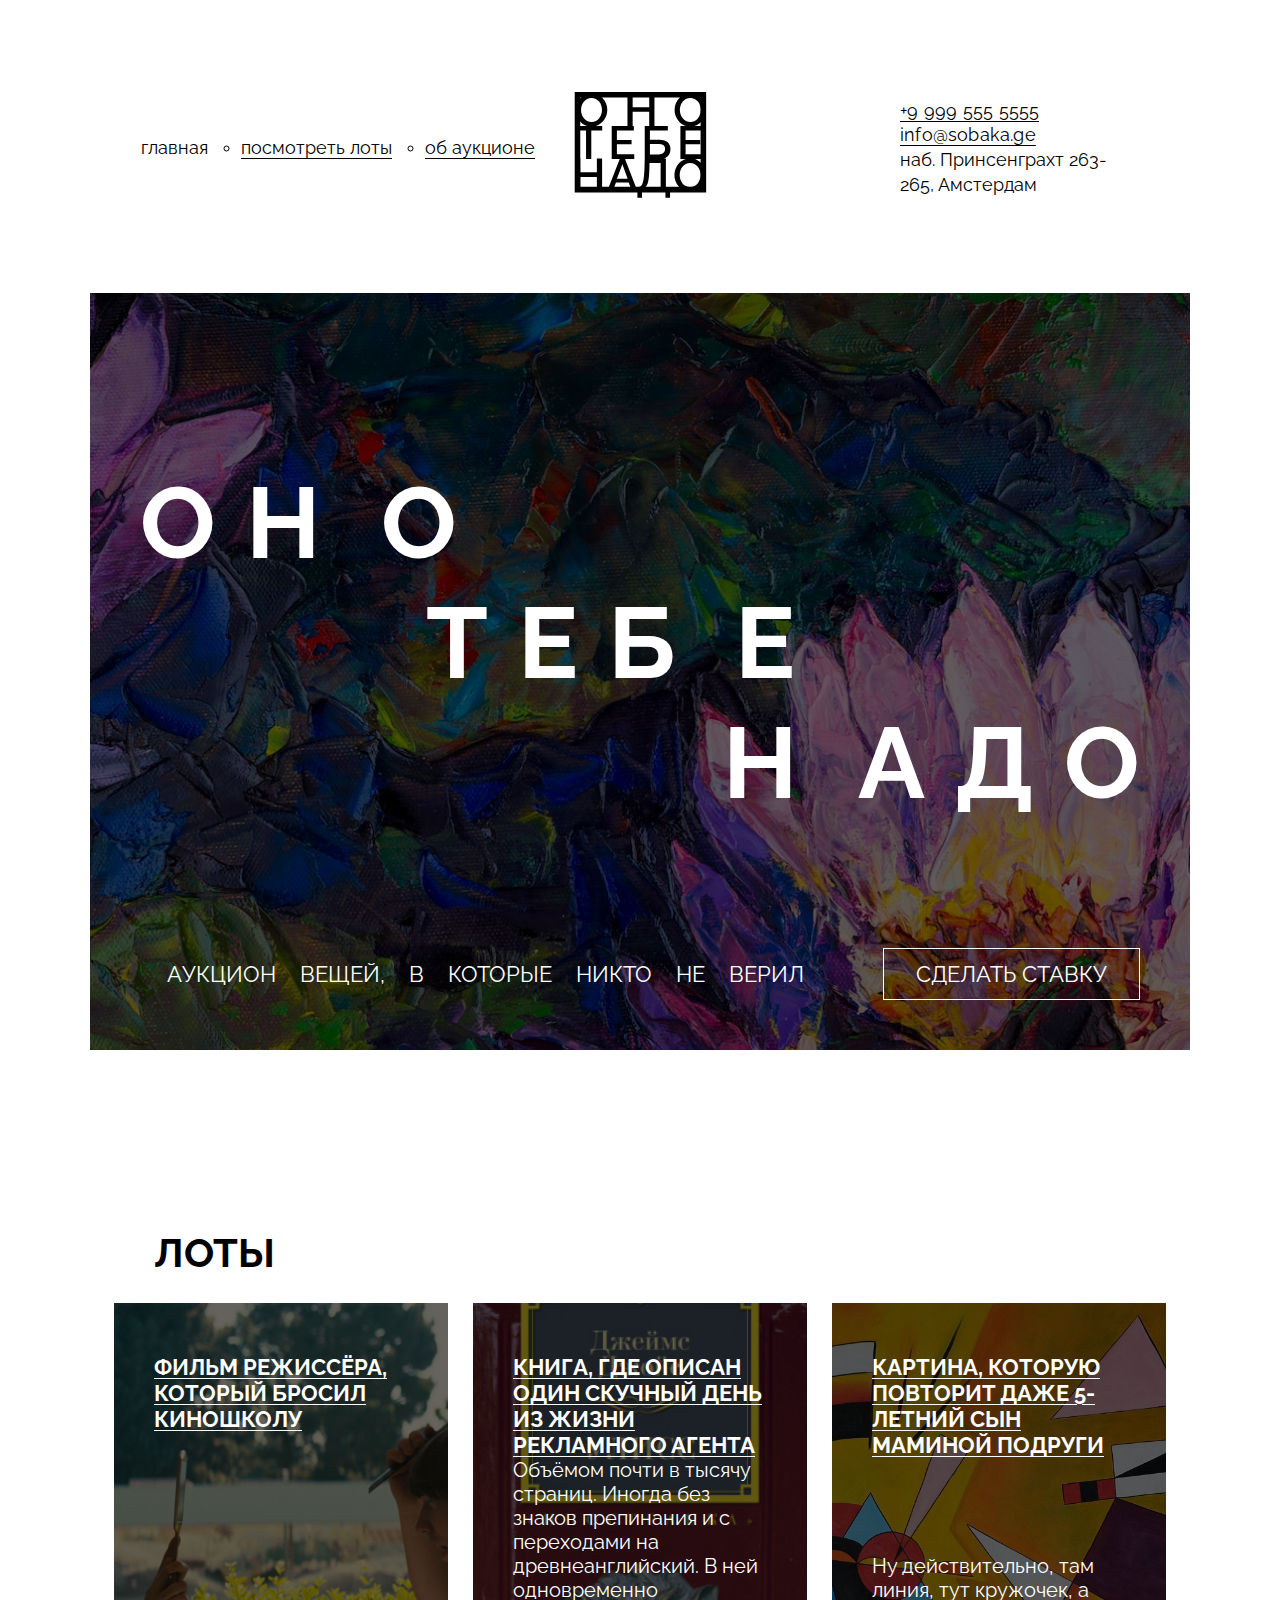
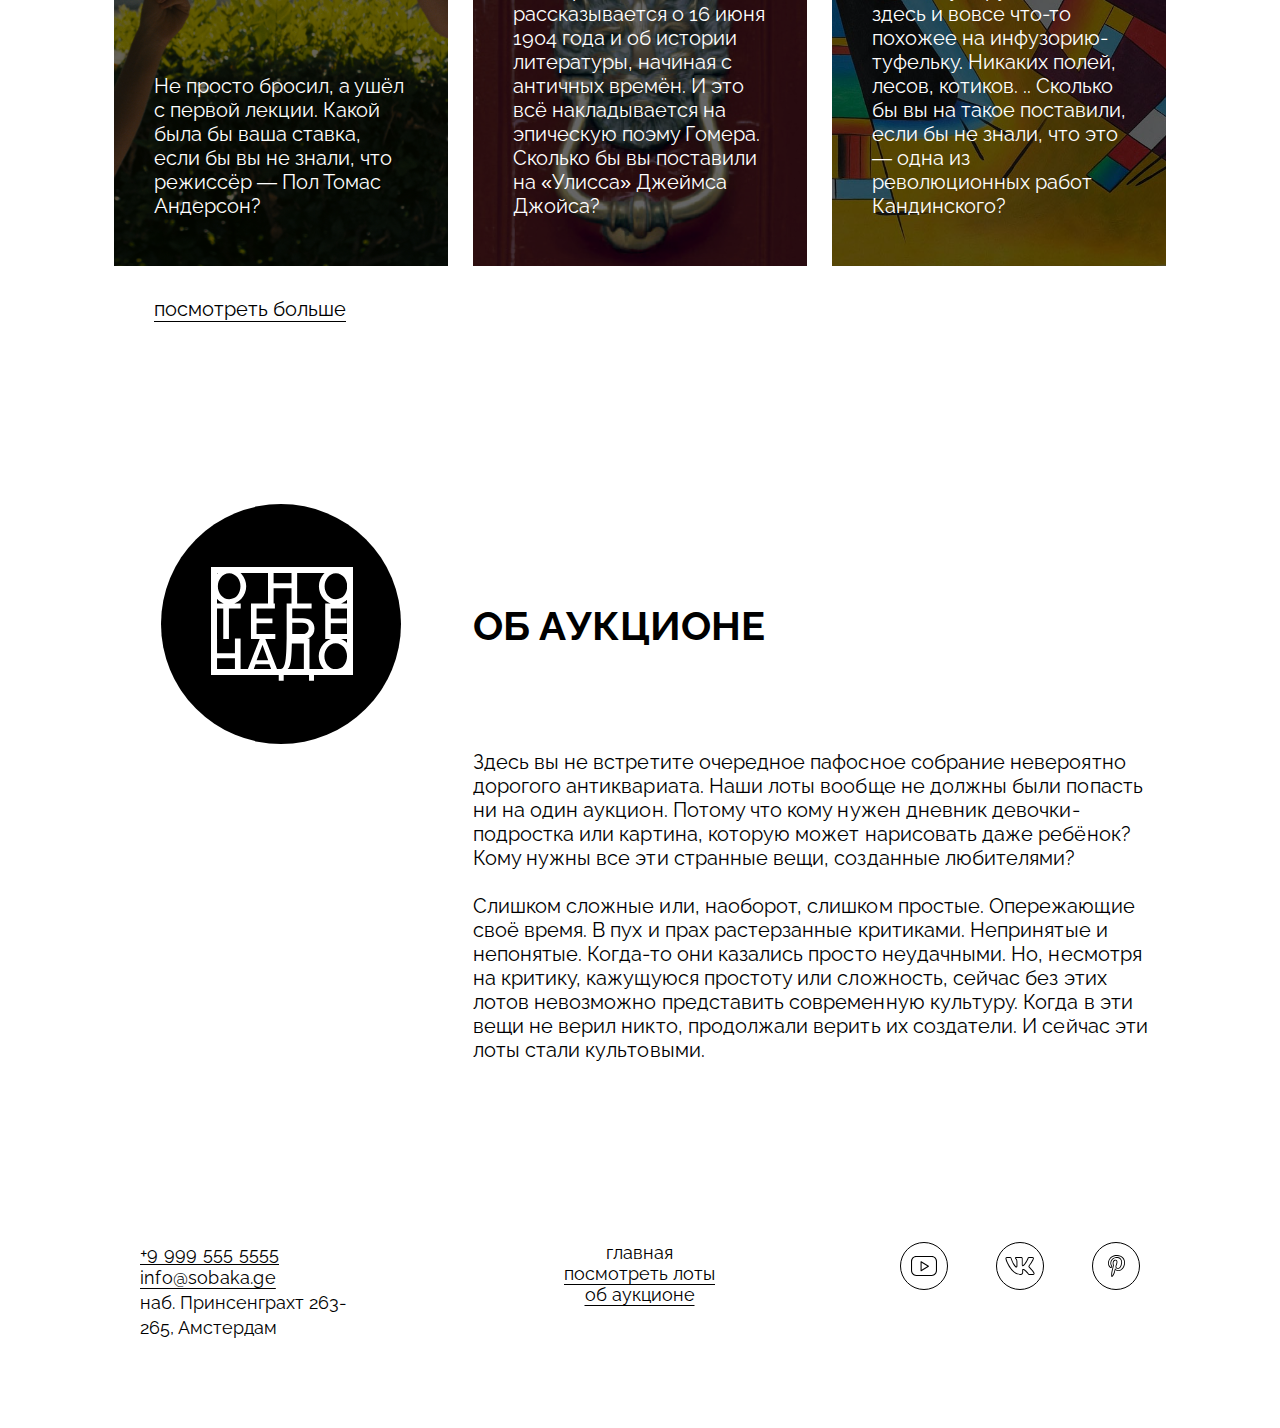
<file: index.html>
<!DOCTYPE html>
<html lang="ru">
  <head>
    <meta charset="UTF-8" />
    <meta http-equiv="X-UA-Compatible" content="IE=edge" />
    <meta name="viewport" content="width=device-width, initial-scale=1.0" />
    <title>Оно тебе надо — аукцион вещей, в которые никто не верил</title>
    <link rel="stylesheet" href="./fonts/fonts.css" />
    <link rel="stylesheet" href="./styles/global.css" />
    <link rel="stylesheet" href="./styles/style.css" />
  </head>
  <body>
    <header class="header">
      <nav class="menu">
        <ul class="header__links-list">
          <li class="header__links-list header__links-list-item_no-bullit">
            <a class="header__link header__link_active">главная</a>
          </li>
          <li class="header__links-list-item">
            <a href="#" class="header__link">посмотреть лоты</a>
          </li>
          <li class="header__links-list-item">
            <a href="#" class="header__link">об аукционе</a>
          </li>
        </ul>
      </nav>
      <a class="header__logo">
        <img
          src="./images/logo-black.svg"
          class="header__logo-image"
          alt="Логотип проекта чёрный"
        />
      </a>
      <address class="address">
        <a href="tel:+99995555555" class="address__number">+9 999 555 5555</a>
        <br /><a href="mailto:info@sobaka.ge" class="address__email"
          >info@sobaka.ge</a
        >
        <p class="address__text">наб. Принсенграхт 263-<br />265, Амстердам</p>
      </address>
    </header>
    <main>
      <section class="cover">
        <div class="overlay"></div>
        <h1 class="cover__title">
          <span class="aligned-text"
            >о<span class="letter-spacing-extended">но</span></span
          >
          <span class="aligned-text aligned-text_center"
            >те<span class="letter-spacing-extended">бе</span></span
          >
          <span class="aligned-text aligned-text_right">
            <span class="letter-spacing-extended">н</span>ад<span
              class="no-letter-spacing"
              >о</span
            ></span
          >
        </h1>
        <div class="cover__description">
          <p class="cover__description-text">
            Аукцион вещей, в которые никто не верил
          </p>
          <button class="bet-button">Сделать ставку</button>
        </div>
      </section>
      <section class="lots">
        <h2 class="lots__heading">лоты</h2>
        <ul class="lots__card-list">
          <li class="lots__card-list-item">
            <a href="#" class="card-link">
              <article class="card card_type_film">
                <div class="overlay"></div>
                <h3 class="card__title">
                  Фильм режиссёра, который бросил киношколу
                </h3>
                <p class="card__text">
                  Не просто бросил, а ушёл с первой лекции. Какой была бы ваша
                  ставка, если бы вы не знали, что режиссёр — Пол Томас
                  Андерсон?
                </p>
              </article>
            </a>
          </li>
          <li class="lots__card-list-item">
            <a href="#" class="card-link">
              <article class="card card_type_book">
                <div class="overlay"></div>
                <h3 class="card__title">
                  Книга, где описан один скучный день из жизни рекламного агента
                </h3>
                <p class="card__text">
                  Объёмом почти в тысячу страниц. Иногда без знаков препинания и
                  с переходами на древнеанглийский. В ней одновременно
                  рассказывается о 16 июня 1904 года и об истории литературы,
                  начиная с античных времён. И это всё накладывается на
                  эпическую поэму Гомера. Сколько бы вы поставили на «Улисса»
                  Джеймса Джойса?
                </p>
              </article>
            </a>
          </li>
          <li class="lots__card-list-item">
            <a href="#" class="card-link">
              <article class="card card_type_picture">
                <div class="overlay"></div>
                <h3 class="card__title">
                  Картина, которую повторит даже 5-летний сын маминой подруги
                </h3>
                <p class="card__text">
                  Ну действительно, там линия, тут кружочек, а здесь и вовсе
                  что-то похожее на инфузорию-туфельку. Никаких полей, лесов,
                  котиков. .. Сколько бы вы на такое поставили, если бы не
                  знали, что это — одна из<br />революционных работ Кандинского?
                </p>
              </article>
            </a>
          </li>
        </ul>
        <a href="#" class="lots__look-more-link">посмотреть больше</a>
      </section>
      <section class="about">
        <div class="about__column">
          <div class="about__logo">
            <img
              class="about__logo-image"
              src="./images/logo-white.svg"
              alt="Логотип проекта белый"
            />
          </div>
        </div>
        <div class="about__column about__text-indentation">
          <h2 class="about__title">Об аукционе</h2>
          <div class="about__text">
            <p>
              Здесь вы не встретите очередное пафосное собрание невероятно
              дорогого антиквариата. Наши лоты вообще не должны были попасть ни
              на один аукцион. Потому что кому нужен дневник девочки-подростка
              или картина, которую может нарисовать даже ребёнок? Кому нужны все
              эти странные вещи, созданные любителями?
            </p>
            <p>
              Слишком сложные или, наоборот, слишком простые. Опережающие своё
              время. В пух и прах растерзанные критиками. Непринятые и
              непонятые. Когда-то они казались просто неудачными. Но, несмотря
              на критику, кажущуюся простоту или сложность, сейчас без этих
              лотов невозможно представить современную культуру. Когда в эти
              вещи не верил никто, продолжали верить их создатели. И сейчас эти
              лоты стали культовыми.
            </p>
          </div>
        </div>
      </section>
    </main>
    <footer class="footer">
      <address class="address">
        <a href="tel:+99995555555" class="address__number">+9 999 555 5555</a>
        <br /><a href="mailto:info@sobaka.ge" class="address__email"
          >info@sobaka.ge</a
        >
        <p class="address__text">наб. Принсенграхт 263-<br />265, Амстердам</p>
      </address>
      <nav class="footer__menu">
        <ul class="footer__menu-list">
          <li class="footer__menu-list-item">
            <a class="footer__menu-link footer__menu-link_active">главная</a>
          </li>
          <li class="footer__menu-list-item">
            <a href="#" class="footer__menu-link">посмотреть лоты</a>
          </li>
          <li class="footer__menu-list-item">
            <a href="#" class="footer__menu-link">об аукционе</a>
          </li>
        </ul>
      </nav>
      <ul class="footer__social-list">
        <li class="footer__social-list-item">
          <a href="#" class="footer__social-link"></a>
          <img
            src="./images/yt.svg"
            class="footer__social-icon"
            alt="иконка Youtube"
          />
        </li>
        <li class="footer__social-list-item">
          <a href="#" class="footer__social-link"></a>
          <img
            src="./images/vk.svg"
            class="footer__social-icon"
            alt="иконка Вконтакте"
          />
        </li>
        <li class="footer__social-list-item">
          <a href="#" class="footer__social-link"></a>
          <img
            src="./images/pinterest.svg"
            class="footer__social-icon"
            alt="иконка Pinterest"
          />
        </li>
      </ul>
    </footer>
  </body>
</html>
</file>
<file: fonts/fonts.css>
@font-face {
  font-family: Raleway;
  src:
    url(./Raleway-Regular.woff2) format('woff2'),
    url(./Raleway-Regular.woff) format('woff');
  font-weight: normal;
  font-display: swap;
}

@font-face {
  font-family: Raleway;
  src:
    url(./Raleway-Bold.woff2) format('woff2'),
    url(./Raleway-Bold.woff) format('woff');
  font-weight: bold;
  font-display: swap;
}
</file>
<file: styles/global.css>
*,
*::before,
*::after {
  box-sizing: border-box;
}

body {
  width: 1100px;
  margin: 0 auto;
  font-family: Raleway, sans-serif;
}

h1,
h2,
h3,
h4,
h5,
h6,
p,
ul,
ol,
li,
blockquote {
  margin: 0;
  padding: 0;
}

a {
  color: inherit;
}

img {
  width: 100%;
}
</file>
<file: styles/style.css>
.header {
  display: grid;
  grid-template-columns: 2fr 1fr 2fr;
  align-items: center;
  padding: 92px 51px 89px;
}

.header__links-list {
  display: flex;
  gap: 33px;
}

.header__links-list-item {
  list-style: circle;
}

.header__links-list-item_no-bullit {
  list-style: none;
}

.header__link {
  font-size: 18px;
  white-space: nowrap;
  color: #000;
  text-underline-offset: 4px;
}

.header__logo {
  display: block;
  justify-self: center;
  align-self: center;
  width: 137px;
  height: 111.65px;
}

.address {
  display: inline-block;
  font-size: 18px;
  line-height: 1.35;
  font-style: normal;
  width: 239px;
  justify-self: end;
}

.address__number {
  text-decoration: underline;
  text-underline-offset: 4px;
  word-spacing: 1px;
}

.address__email {
  text-decoration: underline;
  text-underline-offset: 4px;
  letter-spacing: 0.2px;
}

.address__text {
  line-height: 1.39;
}

.cover {
  position: relative;
  background-image: url(../images/cover.jpg);
  background-size: cover;
  background-repeat: no-repeat;
  background-position: center;
  padding: 165px 50px 50px 50px;
}

.overlay {
  position: absolute;
  top: 0;
  left: 0;
  z-index: 0;
  width: 100%;
  height: 100%;
  opacity: 0.6;
  background-color: #000000;
}

.cover__title {
  position: relative;
  z-index: 1;
  display: flex;
  flex-direction: column;
  gap: 20px;
  margin-top: 15px;
  color: #fff;
  font-weight: bold;
  font-size: 100px;
  line-height: 1.15;
  letter-spacing: 30px;
  text-transform: uppercase;
}

.aligned-text {
  display: inline-block;
  line-height: 1;
}

.aligned-text_center {
  text-align: center;
}

.aligned-text_right {
  text-align: right;
}

.letter-spacing-extended {
  letter-spacing: 60px;
}

.no-letter-spacing {
  letter-spacing: normal;
}

.cover__description {
  position: relative;
  z-index: 1;
  display: flex;
  justify-content: flex-end;
  align-items: center;
  gap: 79px;
  padding: 135px 0 0;
}

.cover__description-text {
  color: #fff;
  font-size: 22px;
  text-transform: uppercase;
  word-spacing: 18px;
}

.bet-button {
  border: 1px #fff solid;
  padding: 14px 32px;
  color: #fff;
  font-family: "Raleway", sans-serif;
  font-weight: normal;
  font-size: 22px;
  line-height: 1;
  text-transform: uppercase;
  background-color: transparent;
  cursor: pointer;
}

.bet-button:hover {
  color: #000;
  background-color: #fff;
}

.lots {
  position: relative;
  padding: 179px 24px 146px;
}

.lots__heading {
  padding: 0px 0px 27px 40px;
  font-weight: bold;
  font-size: 40px;
  text-transform: uppercase;
}

.lots__card-list {
  display: flex;
  gap: 25px;
}

.lots__card-list-item {
  list-style: none;
  flex-grow: 1;
}

.card-link {
  display: block;
  height: 100%;
  text-decoration: none;
}

.card {
  position: relative;
  z-index: 0;
  padding: 51px 40px 48px;
  width: 334px;
  min-height: 563px;
  background-size: cover;
  background-repeat: no-repeat;
  background-position: center;
  display: flex;
  flex-direction: column;
  justify-content: space-between;
}

.card_type_film {
  background-image: url(../images/card-lot-01.jpg);
}

.card_type_book {
  background-image: url(../images/card-lot-02.jpg);
}

.card_type_picture {
  background-image: url(../images/card-lot-03.jpg);
}

.card__title {
  position: relative;
  z-index: 1;
  font-weight: bold;
  font-size: 22px;
  color: #fff;
  line-height: 26px;
  text-transform: uppercase;
  text-decoration-line: underline;
  text-underline-position: under;
  text-underline-offset: -2px;
  text-decoration-thickness: 1px;
}

.card__text {
  position: relative;
  z-index: 1;
  font-size: 20px;
  color: #fff;
  line-height: 1.2;
}

.lots__look-more-link {
  display: block;
  margin: 31px 0 0 40px;
  font-size: 20px;
  text-underline-position: under;
  text-underline-offset: 1px;
  text-decoration-thickness: 1px;
}

.about {
  display: grid;
  grid-template-columns: 1fr 2fr;
  column-gap: 24px;
  padding: 37px 24px 0px;
}

.about__column {
  justify-self: center;
}

.about__logo {
  display: flex;
  justify-content: center;
  align-items: center;
  width: 240px;
  height: 240px;
  background-color: #000;
  border-radius: 120px;
}

.about__logo-image {
  width: 148px;
}

.about__text-indentation {
  grid-column: 2/4;
}

.about__title {
  padding: 102px 0px 104px;
  font-weight: bold;
  line-height: 1;
  font-size: 40px;
  text-transform: uppercase;
}

.about__text {
  display: flex;
  flex-direction: column;
  gap: 24px;
  font-size: 20px;
  font-weight: 400;
  line-height: normal;
  letter-spacing: 0.05px;
}

.footer {
  display: flex;
  justify-content: space-between;
  padding: 180px 50px 88px;
}

.footer__menu-list {
  text-align: center;
  list-style: none;
  font-size: 18px;
  text-underline-offset: 4px;
}

.footer__social-list {
  display: flex;
  list-style: none;
  width: 240px;
  height: 48px;
  gap: 48px;
}
</file>
